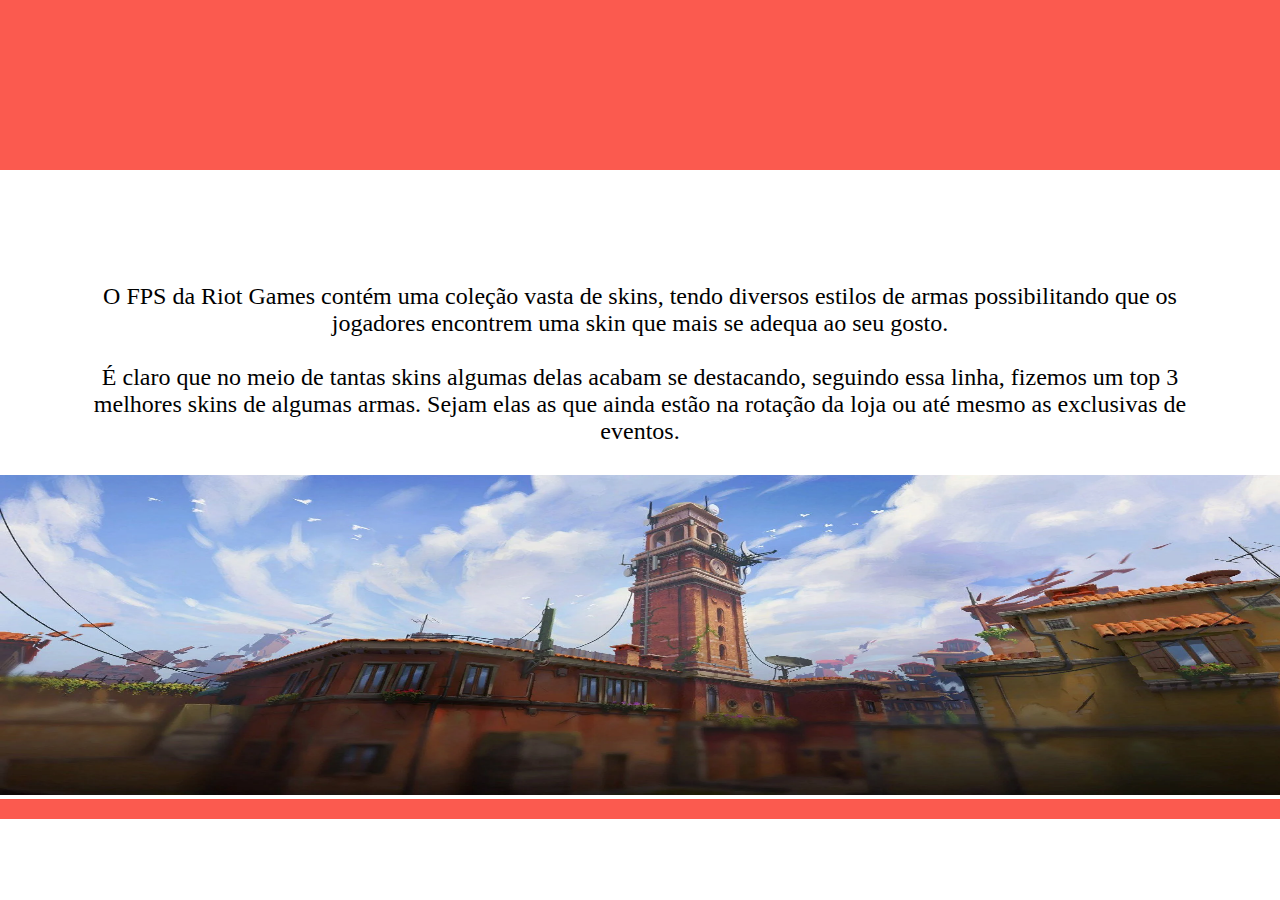
<file: ProjetoTrilhaWeb/WebContent/index.html>
<!DOCTYPE html>
<html lang="pt-br">
<head>
	<meta charset="UTF-8">
	<meta name="description" content="Arsenal do Valorant">
	<meta name="keywords" content="Valorant, Armas, Preço, Dano">
	<meta name="author" content="Matheus de Sousa Ghizoni">
	<meta name="viewport" content="width=device-width, initial-scale=1.0">
	<title>Arsenal Valorant</title>
	<link rel="stylesheet" type="text/css" href="css/site.css">
	<script src="https://code.jquery.com/jquery-3.6.3.min.js" integrity="sha256-pvPw+upLPUjgMXY0G+8O0xUf+/Im1MZjXxxgOcBQBXU=" crossorigin="anonymous"></script>
	<script src="js/site.js"></script>
</head>
<body>
	<header>
	</header>
	<nav>
	</nav>
	<section>
	<div class="home">O FPS da Riot Games contém uma coleção vasta de skins, tendo diversos estilos de armas possibilitando 
	que os jogadores encontrem uma skin que mais se adequa ao seu gosto. </br> </br>É claro que no meio de tantas 
	skins algumas delas acabam se destacando, seguindo essa linha, fizemos um top 3 melhores skins de algumas armas. 
	Sejam elas as que ainda estão na rotação da loja ou até mesmo as exclusivas de eventos.</div>
	<img src="imgs/ascent.webp" alt="Ascent" class="imghome">
	</section>
	<footer></footer>
</body>
</html>
</file>
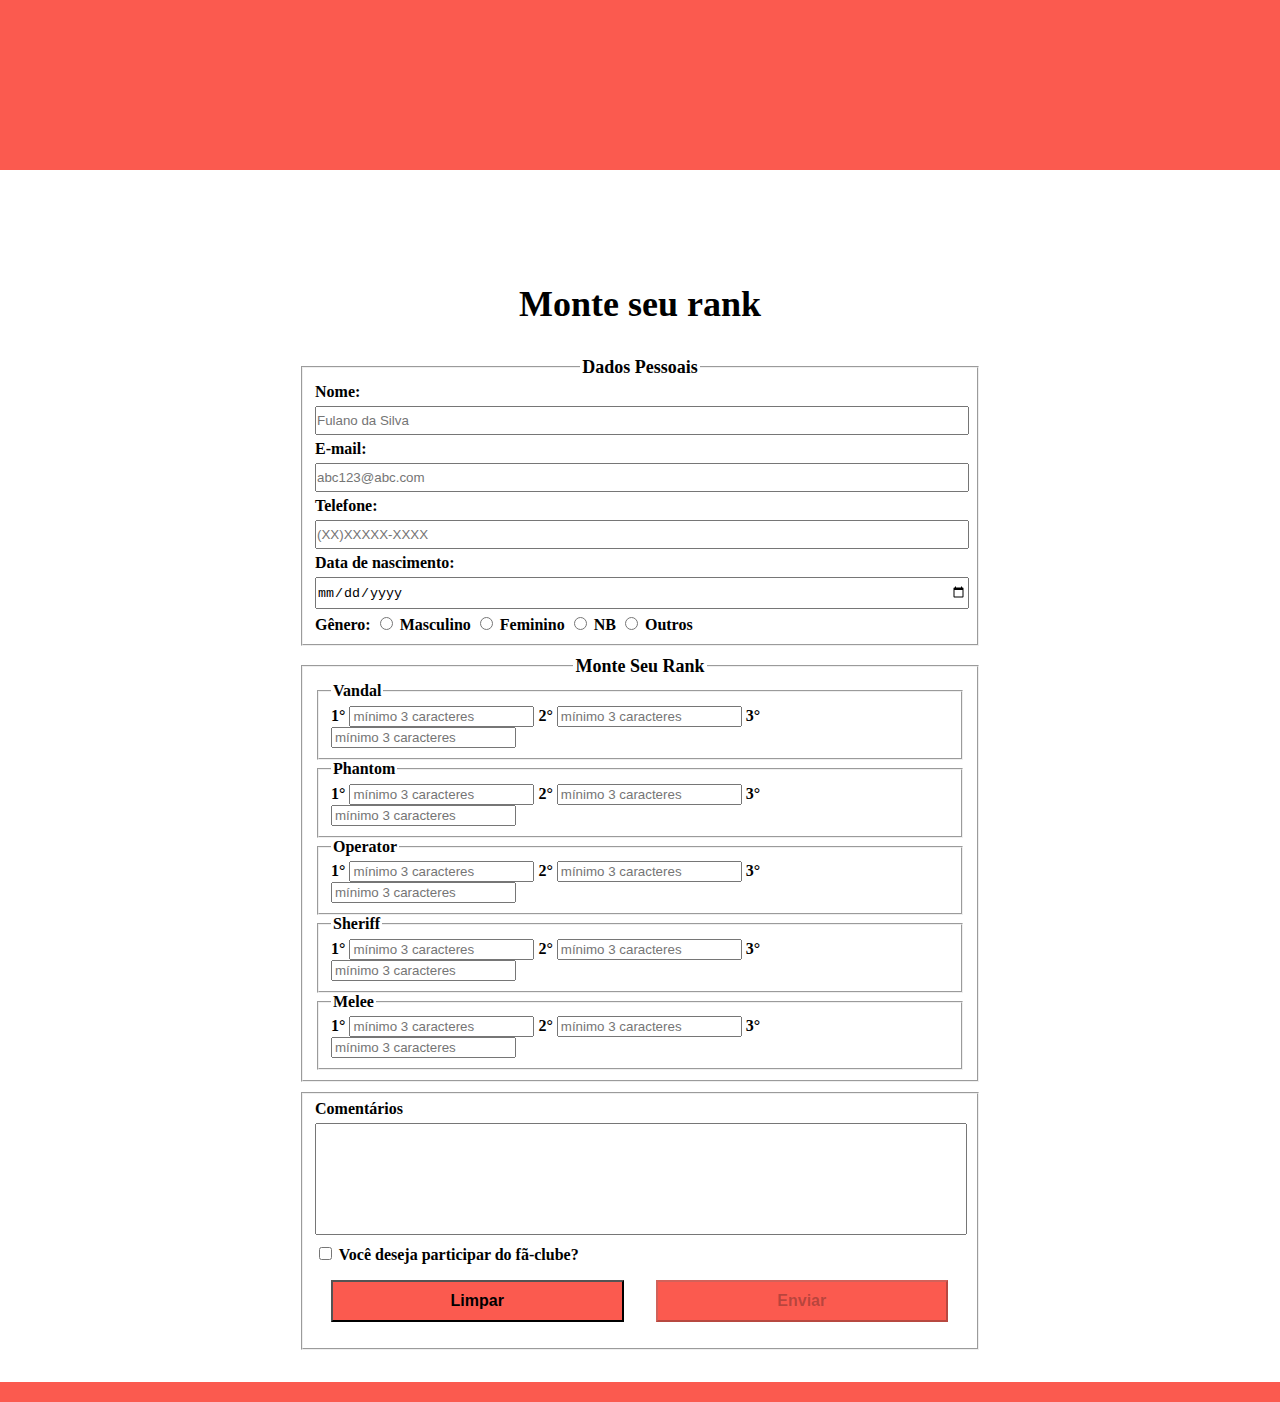
<file: ProjetoTrilhaWeb/WebContent/pages/site/form.html>
<!DOCTYPE html>
<html lang="pt-br">
<head>
<meta charset="UTF-8">
<meta name="description" content="Site das Armas de Valorant">
<meta name="keywords" content="Valorant, Armas, Preço, Dano">
<meta name="author" content="Escola Sistêmica">
<meta name="viewport" content="width=device-width, initial-scale=1.0">
<title>Arsenal Valorant</title>
<link rel="stylesheet" type="text/css" href="../../css/site.css">
<script src="https://code.jquery.com/jquery-3.6.3.min.js" integrity="sha256-pvPw+upLPUjgMXY0G+8O0xUf+/Im1MZjXxxgOcBQBXU=" crossorigin="anonymous"></script>
<script src="../../js/site.js"></script>
</head>
<body>
	<header>
	</header>
	<nav>
</nav>
	<section>
		<h2>Monte seu rank</h2>
		<form name="crieseurank" action="" onsubmit="return validaForm()">
			<fieldset class="inscricao">
				<legend class="bloco">Dados Pessoais</legend>
				<label for="nome">Nome: </label>
				<input type="text" name="txtnome" id="nome" placeholder="Fulano da Silva">
				<label for="email">E-mail: </label> 
				<input type="email" name="txtemail" id="email" placeholder="abc123@abc.com">
				<label for="telefone">Telefone: </label>
				<input type="tel" name="txttelefone" id="telefone" placeholder="(XX)XXXXX-XXXX">
				<label for="nascimento">Data de nascimento: </label>
				<input type=date name="txtdate" id="nascimento">
				<label>Gênero:</label>
				<input type="radio" name="txtgenero" id="radio1">
				<label for="radio1">Masculino</label>
				<input type="radio" name="txtgenero" id="radio2">
				<label for="radio2">Feminino</label>
				<input type="radio" name="txtgenero" id="radio3">
				<label for="radio3">NB</label>
				<input type="radio" name="txtgenero" id="radio4">
				<label for="radio4">Outros</label>
			</fieldset>
			<fieldset class="inscricao">
				<legend class="bloco">Monte Seu Rank</legend>
				<fieldset>
					<legend>Vandal</legend>
					<label for=vandal1>1°</label>
					<input type="text" name="vandal1" id="vandal1" placeholder="mínimo 3 caracteres">
					<label for=vandal2>2°</label>
					<input type="text" name="vandal2" id="vandal2" placeholder="mínimo 3 caracteres">
					<label for=vandal3>3°</label>
					<input type="text" name="vandal3" id="vandal3" placeholder="mínimo 3 caracteres">
				</fieldset>
				<fieldset>
					<legend>Phantom</legend>
					<label for=phantom1>1°</label>
					<input type="text" name="phantom1" id="phantom1" placeholder="mínimo 3 caracteres">
					<label for=phantom2>2°</label>
					<input type="text" name="phantom2" id="phantom2" placeholder="mínimo 3 caracteres">
					<label for=phantom3>3°</label>
					<input type="text" name="phantom3" id="phantom3" placeholder="mínimo 3 caracteres">
				</fieldset>
				<fieldset>
					<legend>Operator</legend>
					<label for=operator1>1°</label>
					<input type="text" name="operator1" id="operator1" placeholder="mínimo 3 caracteres">
					<label for=operator2>2°</label>
					<input type="text" name="operator2" id="operator2" placeholder="mínimo 3 caracteres">
					<label for=operator3>3°</label>
					<input type="text" name="operator3" id="operator3" placeholder="mínimo 3 caracteres">
				</fieldset>
				<fieldset>
					<legend>Sheriff</legend>
					<label for=sheriff1>1°</label>
					<input type="text" name="sheriff1" id="sheriff1" placeholder="mínimo 3 caracteres">
					<label for=sheriff2>2°</label>
					<input type="text" name="sheriff2" id="sheriff2" placeholder="mínimo 3 caracteres">
					<label for=sheriff3>3°</label>
					<input type="text" name="sheriff3" id="sheriff3" placeholder="mínimo 3 caracteres">
				</fieldset>
					<fieldset>
					<legend>Melee</legend>
					<label for=melee1>1°</label>
					<input type="text" name="melee1" id="melee1" placeholder="mínimo 3 caracteres">
					<label for=melee2>2°</label>
					<input type="text" name="melee2" id="melee2" placeholder="mínimo 3 caracteres">
					<label for=melee3>3°</label>
					<input type="text" name="melee3" id="melee3" placeholder="mínimo 3 caracteres">
				</fieldset>
			</fieldset>
			<fieldset class="inscricao">
				<label for="comentario">Comentários</label>
				<textarea name="txtcomentario" id="comentario"></textarea>
				<input type="checkbox" name="fa" id="fa" onclick="ativar()">
				<label for="fa">Você deseja participar do fã-clube?</label>
				<br/>
				<button type="reset">Limpar</button><button type="submit" id="envia" disabled>Enviar</button>
			</fieldset>
		</form>
	
	</section>
	<footer></footer>
</body>

</html>
</file>
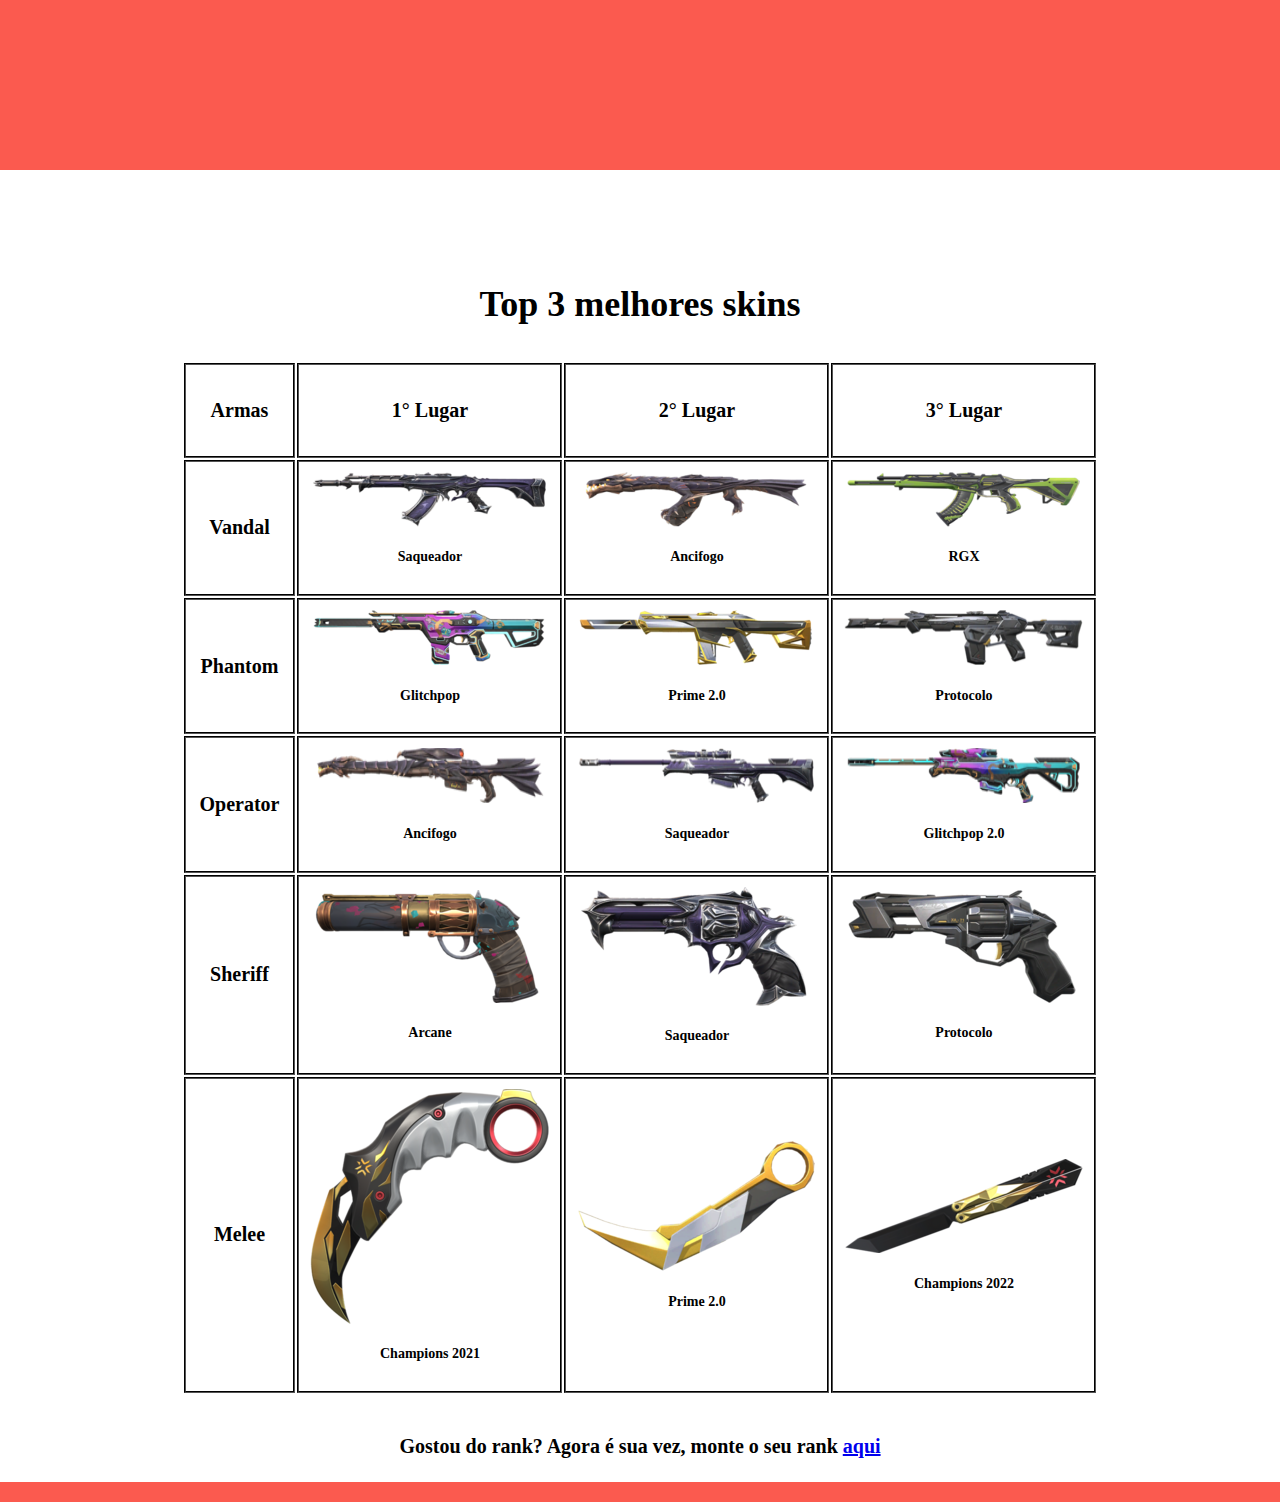
<file: ProjetoTrilhaWeb/WebContent/pages/site/weapons.html>
<!DOCTYPE html>
<html lang="pt-br">
<head>
<meta charset="UTF-8">
<meta name="description" content="Site das Armas de Valorant">
<meta name="keywords" content="Valorant, Armas, Preço, Dano">
<meta name="author" content="Escola Sistêmica">
<meta name="viewport" content="width=device-width, initial-scale=1.0">
<title>Arsenal Valorant</title>
<link rel="stylesheet" type="text/css" href="../../css/site.css">
<script src="https://code.jquery.com/jquery-3.6.3.min.js" integrity="sha256-pvPw+upLPUjgMXY0G+8O0xUf+/Im1MZjXxxgOcBQBXU=" crossorigin="anonymous"></script>
<script src="../../js/site.js"></script>
</head>
<body>
	<header>
	</header>
	<nav>
	</nav>
	<section>
		<h2>Top 3 melhores skins</h2> 
		<table class=tabela>
			<thead>
				<tr>
					<th><h3>Armas</h3></th>
					<th><h3>1° Lugar</h3></th>
					<th><h3>2° Lugar</h3></th>
					<th><h3>3° Lugar</h3></th>
				</tr>
			</thead>
			<tbody>
				<tr>
					<td><h3>Vandal</h3></td>
					<td>
						<img alt="Vandal Saqueador" src="../../imgs/vandal-saqueador.png" class="imgTabela">
						<h4>Saqueador</h4>
					</td>
					<td>
						<img alt="Vandal Ancifogo" src="../../imgs/vandal-ancifogo.png" class="imgTabela">
						<h4>Ancifogo</h4>
					</td>
					<td>
						<img alt="Vandal RGX" src="../../imgs/vandal-rgx.png" class="imgTabela">
						<h4>RGX</h4>
					</td>					
				</tr>
				<tr>
					<td><h3>Phantom</h3></td>
					<td>
						<img alt="Phantom Glitchpop" src="../../imgs/phantom-glitchpop.png" class="imgTabela" class="imgTabela">
						<h4>Glitchpop</h4>
					</td>
					<td>
						<img alt="Phantom Prime 2.0" src="../../imgs/phantom-prime.png" class="imgTabela">
						<h4>Prime 2.0</h4>
					</td>
					<td>
						<img alt="Phantom Protocolo" src="../../imgs/phantom-protocolo.png" class="imgTabela">
						<h4>Protocolo</h4>
					</td>
				</tr>
				<tr>
					<td><h3>Operator</h3></td>
					<td>
						<img alt="Operator Ancifogo" src="../../imgs/operator-ancifogo.png" class="imgTabela">
						<h4>Ancifogo</h4>
					</td>
					<td>
						<img alt="Operator Saqueador" src="../../imgs/operator-saqueador.png" class="imgTabela">
						<h4>Saqueador</h4>
					</td>
					<td>
						<img alt="Operator Glitchpop" src="../../imgs/operator-glitchpop.png" class="imgTabela">
						<h4>Glitchpop 2.0</h4>
					</td>
				</tr>
				<tr>
					<td><h3>Sheriff</h3></td>
					<td>
						<img alt="Sheriff Arcane" src="../../imgs/sheriff-arcane.png">
						<h4>Arcane</h4>
					</td>
					<td>
						<img alt="Sheriff Saqueador" src="../../imgs/sheriff-saqueador.png">
						<h4>Saqueador</h4>
					</td>
					<td>
						<img alt="Sheriff Protocolo" src="../../imgs/sheriff-protocolo.png">
						<h4>Protocolo</h4>
					</td>
				</tr>
				<tr>
					<td><h3>Melee</h3></td>
					<td>
						<img alt="Melee Champions 2021" src="../../imgs/melee-champions.png">
						<h4>Champions 2021</h4>
					</td>
					<td>
						<img alt="Melee prime" src="../../imgs/melee-prime.png">
						<h4>Prime 2.0</h4>
					</td>
					<td>
						<img alt="Melee Champions 2022" src="../../imgs/melee-champions2.png">
						<h4>Champions 2022</h4>
					</td>
				</tr>
			</tbody>
			<tfoot>
			
			</tfoot>
		</table>
		<h3>Gostou do rank? Agora é sua vez, monte o seu rank <a href="form.html" class="opcao">aqui</div></a></h3>
	</section>
	<footer></footer>
</body>
</html>
</file>
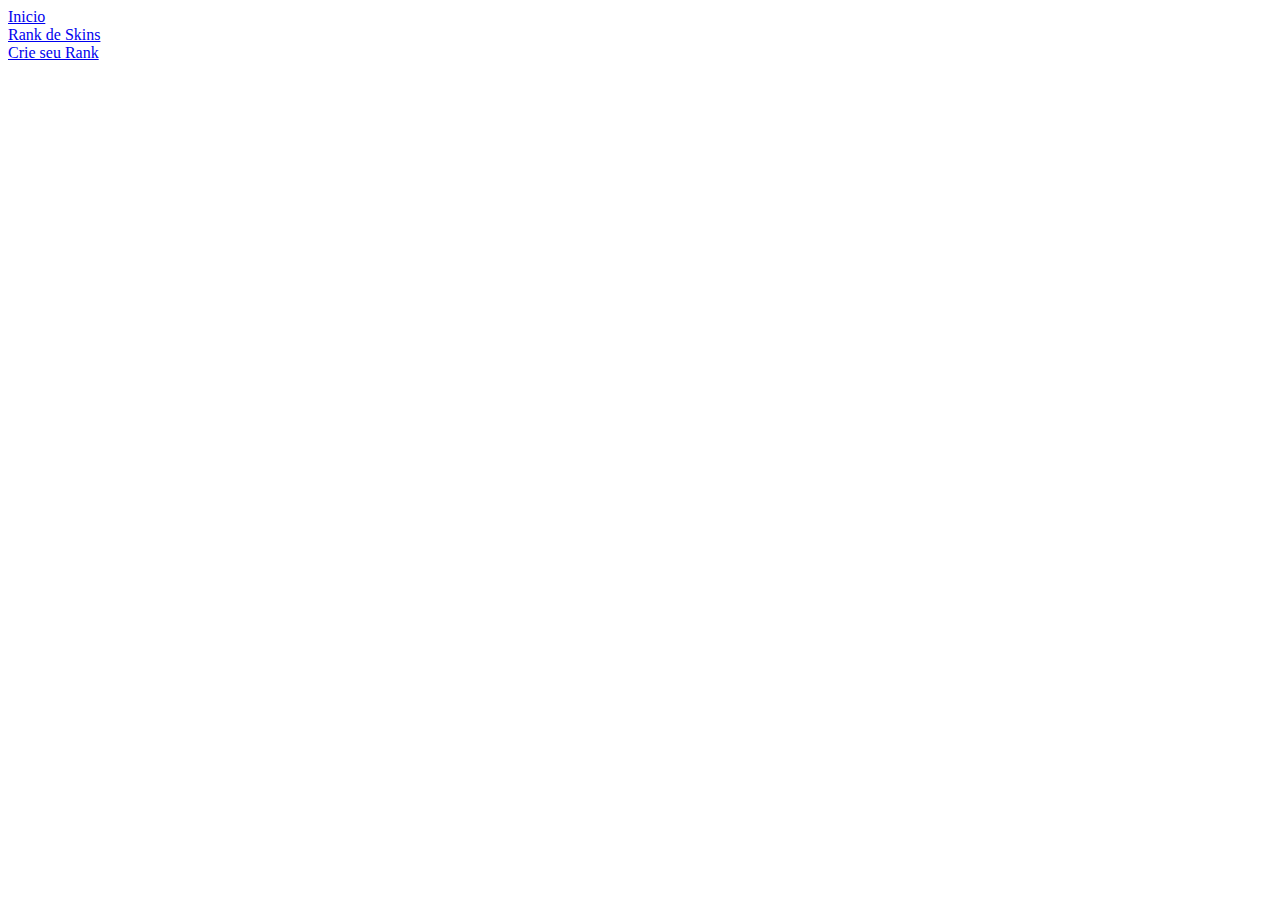
<file: ProjetoTrilhaWeb/WebContent/pages/site/general/menu.html>
<!DOCTYPE html>
<a href="/ProjetoTrilhaWeb/index.html" class="opcao"><div>Inicio</div></a>
<a href="/ProjetoTrilhaWeb/pages/site/weapons.html" class="opcao"><div>Rank de Skins</div></a>
<a href="/ProjetoTrilhaWeb/pages/site/form.html" class="opcao"><div>Crie seu Rank</div></a>
</file>
<file: ProjetoTrilhaWeb/WebContent/css/site.css>
@charset "UTF-8";

body{
	margin: 0 auto;
}
/*********************************************
			Configurações gerais
*********************************************/
/* Cabeçalho */
header{
	height: 170px;
	background-color:#fb5a4f;
	
}
header img{
	float: left;
	height: 150px;
	width: 150px;
	margin: 10px;
}
header h1{
	float: center;
    margin: 0 220px;
    padding: 40px;
    font-size: 80px;
    color: #000000;
    text-align: center;
}
nav{
	clear: both;
	width: 80%;
	margin: 8px auto;
	height: 55px;
	font-weight: bold;
}
nav a{
	color: black;
	text-decoration: none;
	text-align: center;
}
nav .opcao{
	float: left;
	width: 31.3%;
	background-color: #fc7165;
	padding: 16px 0;
	margin: 0 1%;
	font-size: 32px
}
nav .opcao:hover{
	background-color: #fa3929;
}
section{
	clear:both;
	min-height:384px;
	width: 100%;
	margin-top:0px;
	
}
h2 {
    padding: 20px 20px 0 20px;
    font-size: 36px;
    color: #000000;
    text-align: center;
}
h3 {
    padding: 4px;
    font-size: 20px;
    color: #000000;
    text-align: center;
}
.imghome{
	float: center;
	height: 320px;
	width: 1349px;
}
.home{
	margin: 30px 50px;
	padding: 20px 20px 0 20px;
    font-size: 24px;
    color: #000000;
    text-align: center;
}
/* Tabela */
.tabela{
	margin: 36px auto;
	text-align: center;
}
tr, td, th{
	border: 2px groove black;
	padding: 10px;
}
tr, td{
	font-size:  14px;
}
.imgTabela{
	height: 55px;
	width: 241px;
}


/* Rodapé */
footer{
	background-color: #fb5a4f;
	color: #000000;
	text-align:center;
	padding:10px;
	
}

/************************************* 
  Configuração da página fale conosco 
*************************************/
form{
	margin: 32px;
}
.bloco{
	text-align: center;
	font-size: 18px;
}
.inscricao{
	width: 650px;
	margin: 10px auto;
	font-weight: bold;
	margin-bottom: 10px;
}
.inscricao textarea, .inscricao select{
	margin: 5px auto;
	width: 100%;
	padding: 5px 0;
}
.inscricao #nome, .inscricao #email, .inscricao #telefone, .inscricao #nascimento{
	margin: 5px auto;
	width: 100%;
	padding: 5px 0;
}
.inscricao textarea{
	height: 100px;
	resize: none;
}
.inscricao button{
	width: 45%;
	margin: 16px;
	background-color: #fb5a4f;
	font-weight: bold;
	font-size: 16px;
	padding: 10px;
}
</file>
